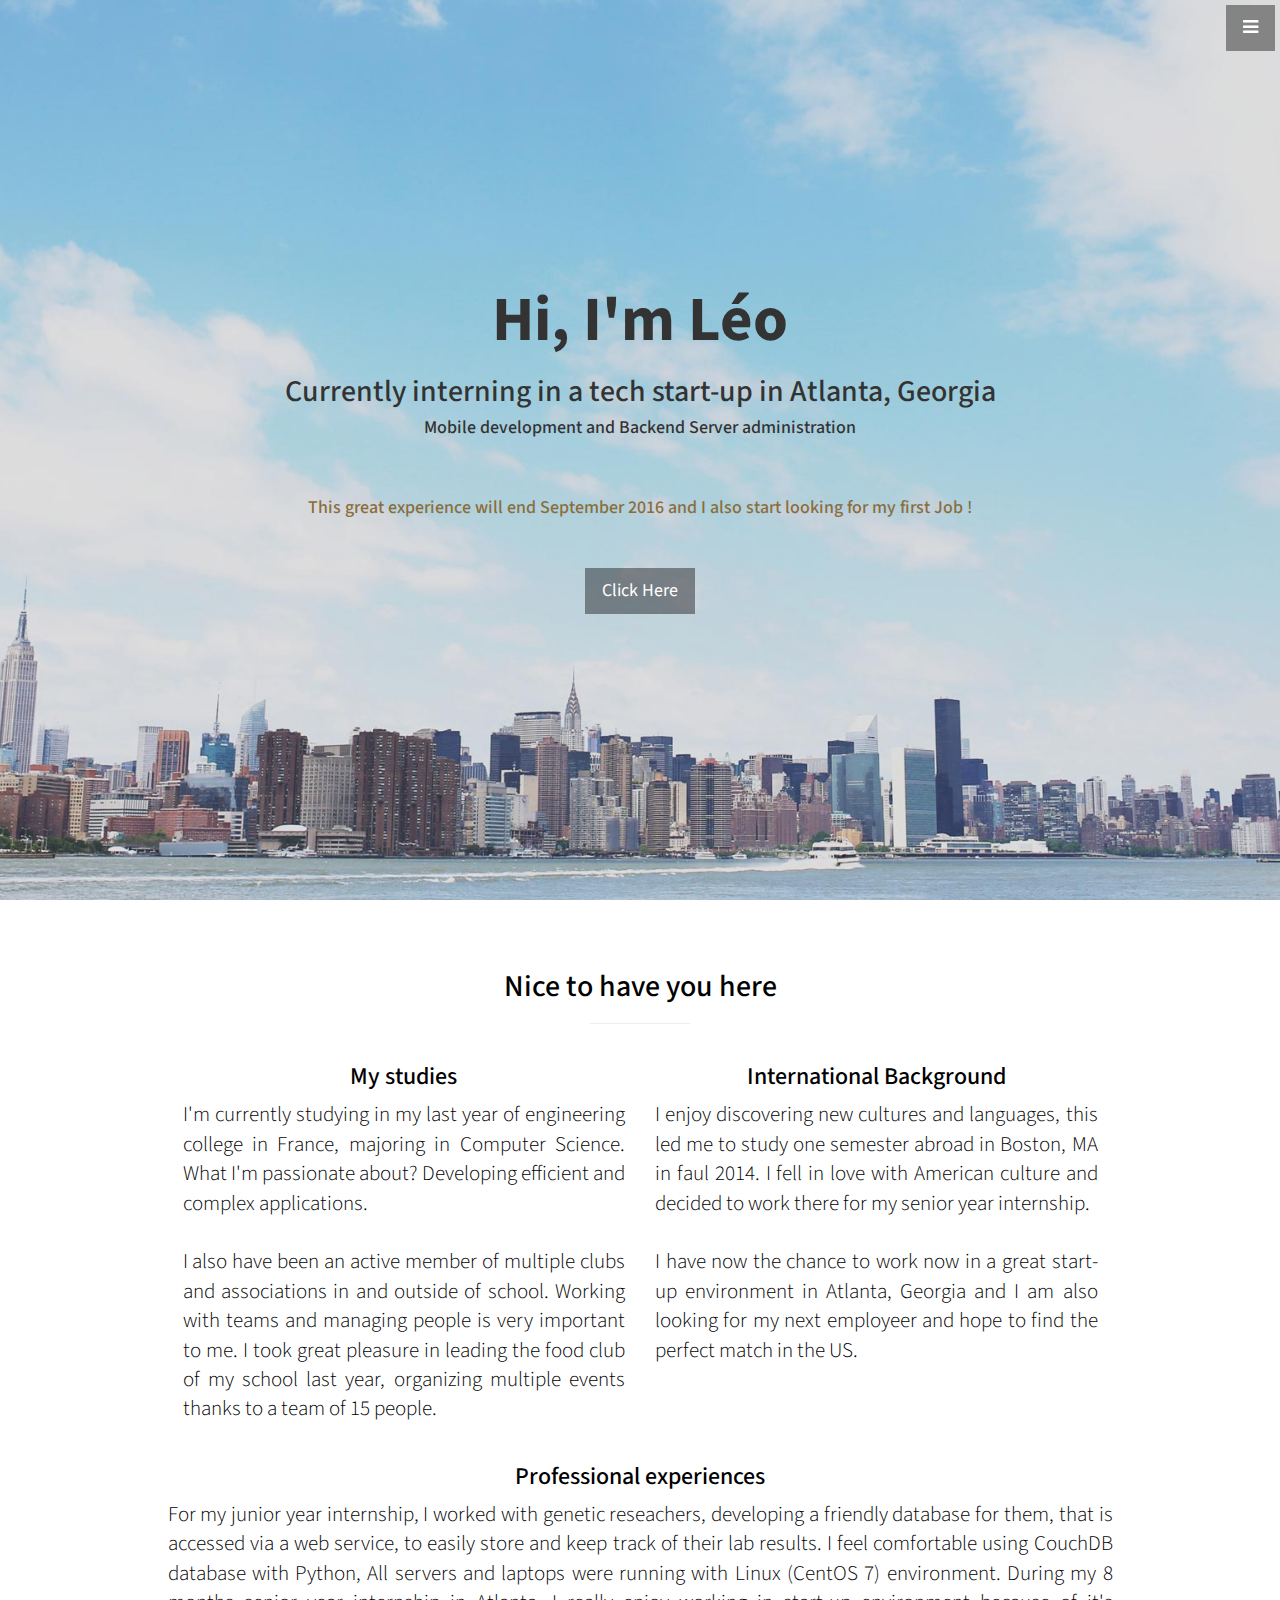
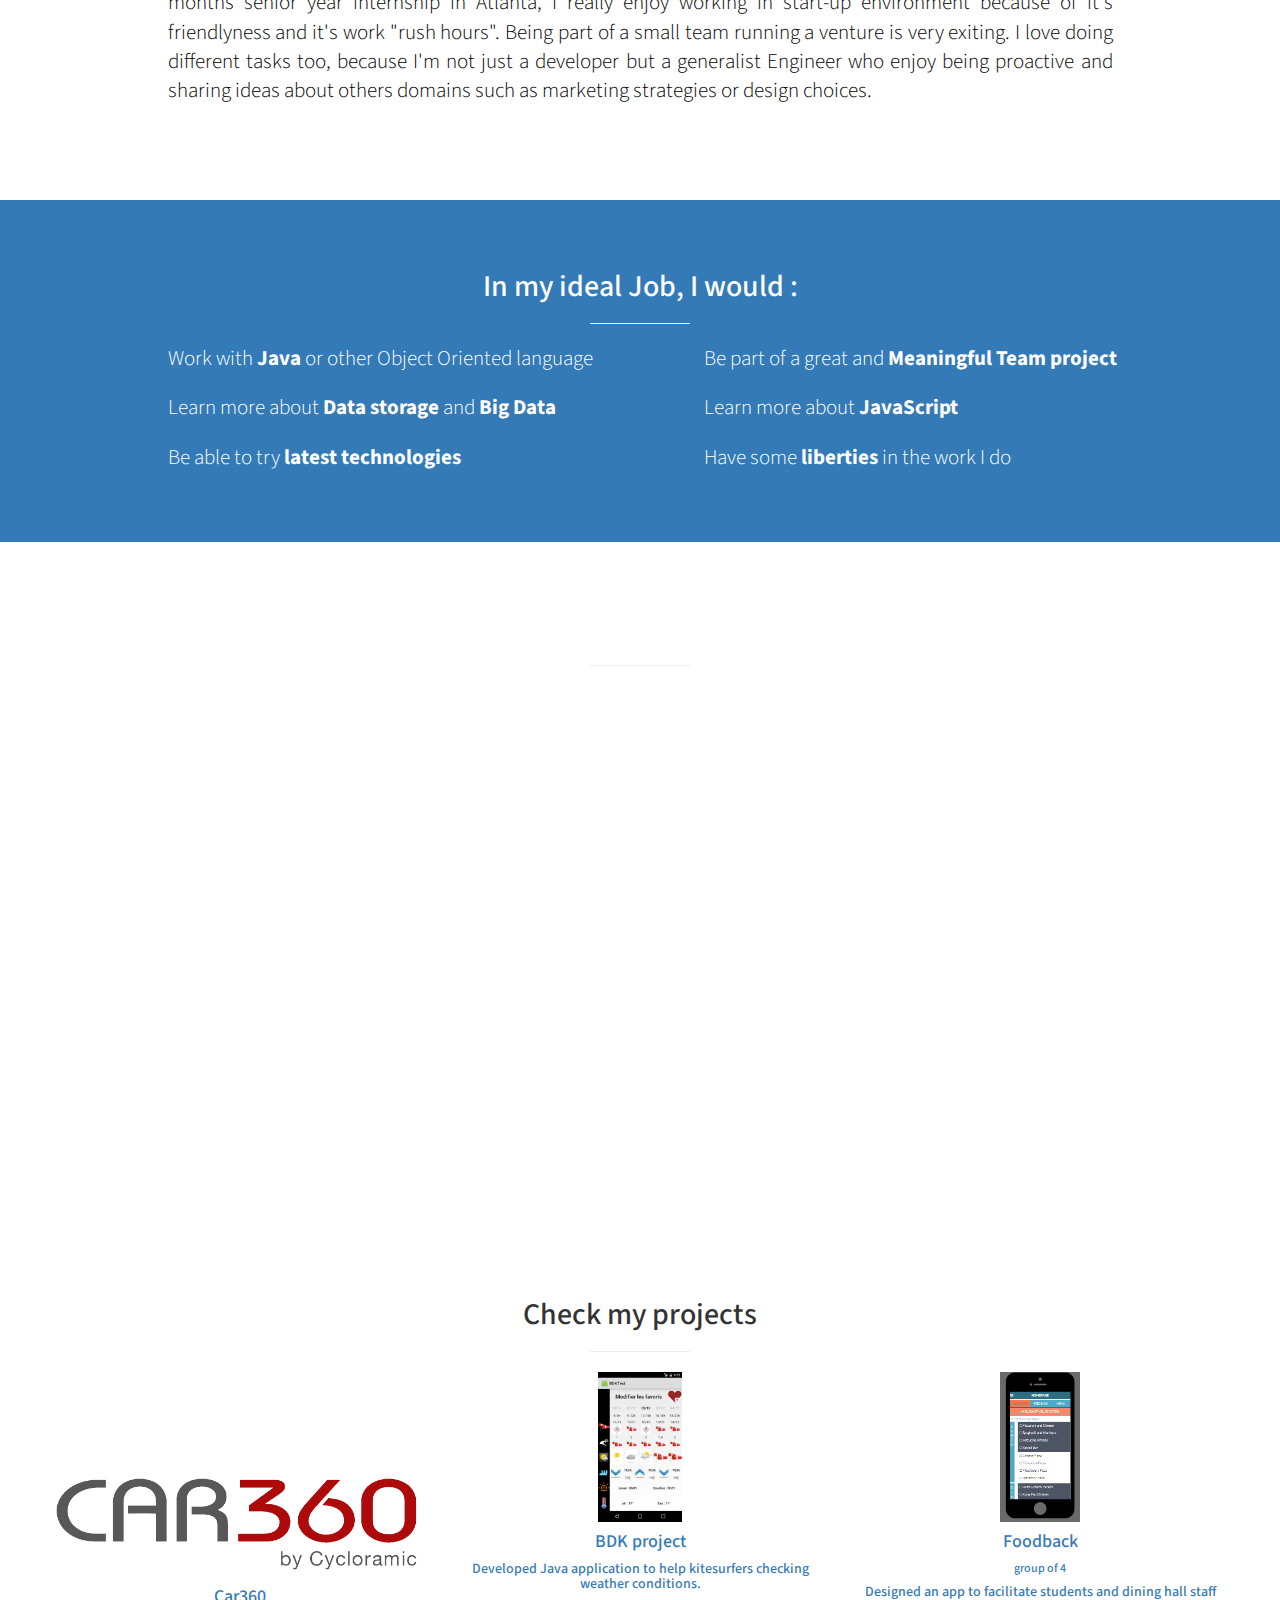
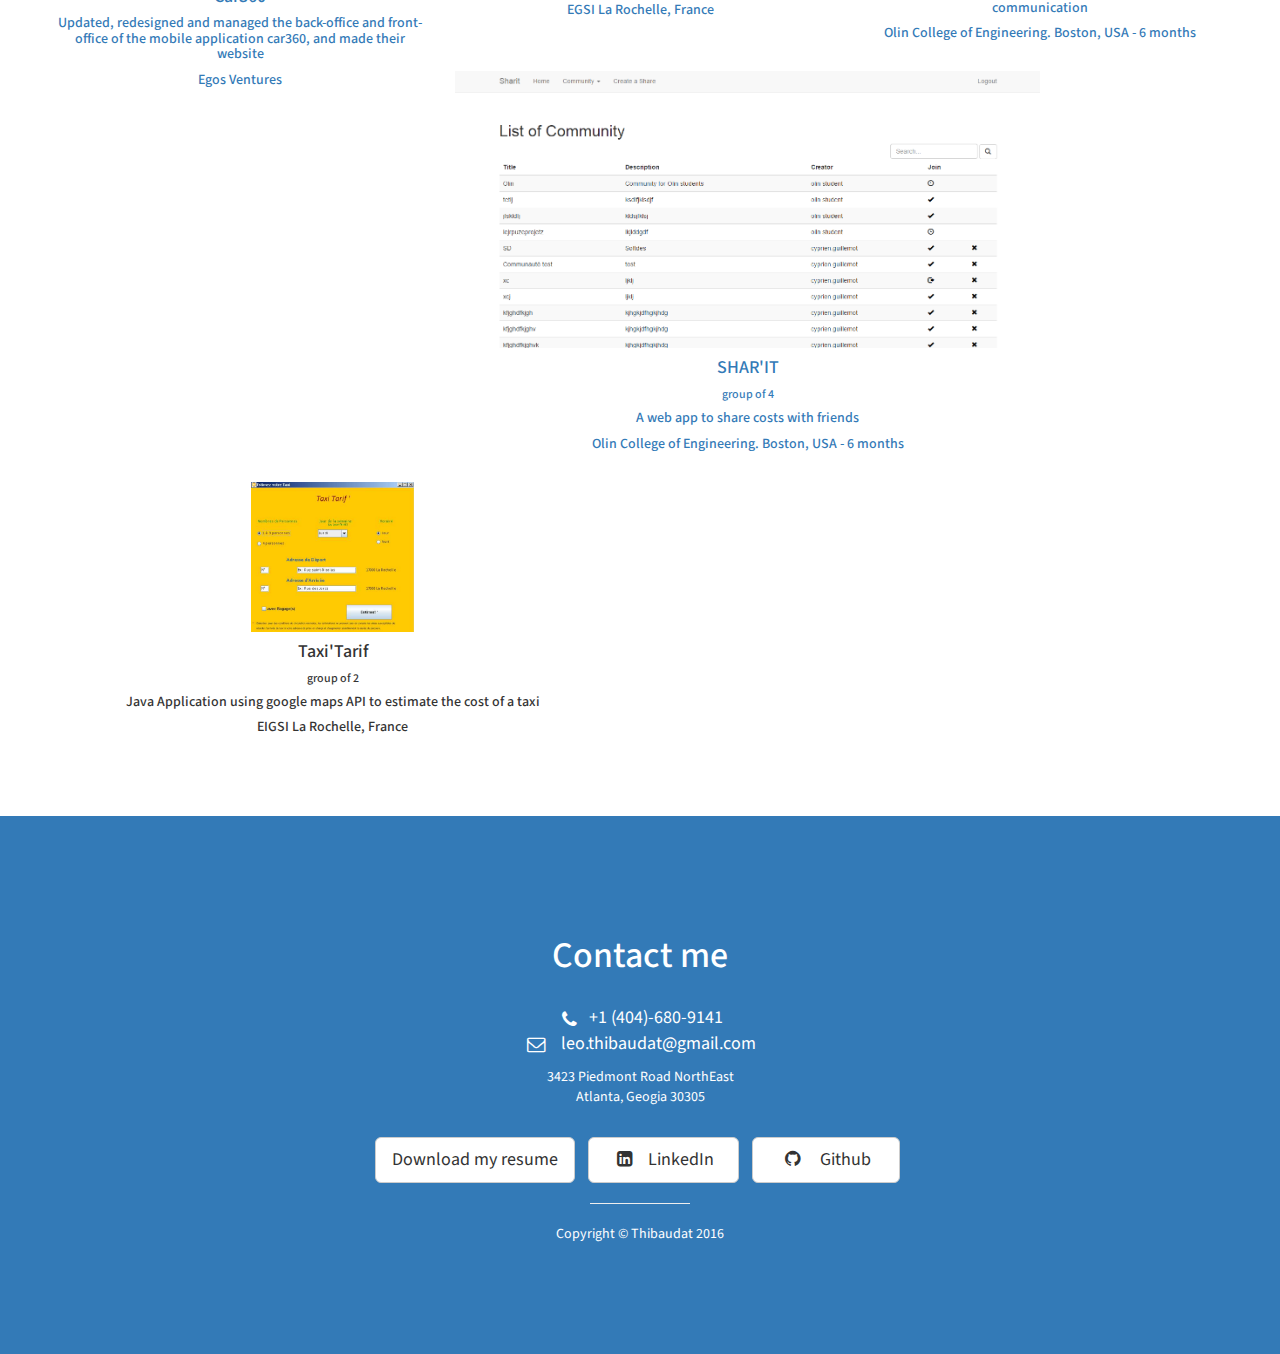
<file: index2.html>
<!DOCTYPE html>
<html lang="en">

<head>

    <meta charset="utf-8">
    <meta http-equiv="X-UA-Compatible" content="IE=edge">
    <meta name="viewport" content="width=device-width, initial-scale=1">
    <meta name="description" content="My personnal Website to find a Job">
    <meta name="author" content="Léo Thibaudat">

    <title>Leo Thibaudat</title>

    <!-- Bootstrap Core CSS -->
    <link href="css/bootstrap.min.css" rel="stylesheet">

    <!-- Custom CSS -->
    <link href="css/stylish-portfolio.css" rel="stylesheet">

    <!-- Custom Fonts -->
    <link href="font-awesome/css/font-awesome.min.css" rel="stylesheet" type="text/css">
    <link href="http://fonts.googleapis.com/css?family=Source+Sans+Pro:300,400,700,300italic,400italic,700italic" rel="stylesheet" type="text/css">

    <!-- HTML5 Shim and Respond.js IE8 support of HTML5 elements and media queries -->
    <!-- WARNING: Respond.js doesn't work if you view the page via file:// -->
    <!--[if lt IE 9]>
        <script src="https://oss.maxcdn.com/libs/html5shiv/3.7.0/html5shiv.js"></script>
        <script src="https://oss.maxcdn.com/libs/respond.js/1.4.2/respond.min.js"></script>
    <![endif]-->

</head>

<body>

    <!-- Navigation -->
    <a id="menu-toggle" href="#" class="btn btn-dark btn-lg toggle"><i class="fa fa-bars"></i></a>
    <nav id="sidebar-wrapper">
        <ul class="sidebar-nav">
            <a id="menu-close" href="#" class="btn btn-light btn-lg pull-right toggle"><i class="fa fa-times"></i></a>
            <li class="sidebar-brand">
                <a href="#top"  onclick = $("#menu-close").click(); >Welcome</a>
            </li>
            <li>
                <a href="#top" onclick = $("#menu-close").click(); >Home</a>
            </li>
            <li>
                <a href="#about" onclick = $("#menu-close").click(); >About</a>
            </li>
            <li>
                <a href="#services" onclick = $("#menu-close").click(); >Skills</a>
            </li>
            <li>
                <a href="#portfolio" onclick = $("#menu-close").click(); >Portfolio</a>
            </li>
            <li>
                <a href="#contact" onclick = $("#menu-close").click(); >Contact</a>
            </li>
			</br>
            <li>
                <a class=" btn-default btn-lg" href="img/Leo_Thibaudat_Resume.pdf">Download my resume</a>
            </li>
            </br>
                <li>
                    <a href="https://fr.linkedin.com/pub/léo-thibaudat/68/405/63b"  class="btn btn-default btn-lg" onclick = $("#menu-close").click();><i class="fa fa-linkedin-square fa-fw"></i> <span class="network-name">LinkedIn+</span></a>
                </li>
                </br>
                <li>
                    <a href="https://github.com/thibaudatl" class="btn btn-default btn-lg"><i class="fa fa-github fa-fw" onclick = $("#menu-close").click();></i> <span class="network-name">Github</span></a>
                </li>

        </ul>
    </nav>

    <!-- Header -->
    <header id="top" class="header">
        <div class="text-vertical-center">
            <h1> Hi, I'm Léo </h1>
            <h2>Currently interning  in a tech start-up in Atlanta, Georgia</h2>
            <h4> Mobile development and Backend Server administration</h4>
            <br/>
            <br/>
            <p></p>
            <h4 class ="text-warning">This great experience will end September 2016 and I also start looking for my first Job !</h4>
            <br/>
            <br/>
            <a href="#about" class="btn btn-dark btn-lg">Click Here</a>
            <br/>
        </div>
    </header>

    <!-- About -->
    <section id="about" class="about">
        <div class="container">
            <div class="row">
                    <h2 class = "text-center">Nice to have you here</h2>
                      <hr class="small">
                    <div class="col-lg-10 col-lg-offset-1 ">
                      <div class="col-md-6 col-sm-6 text-align">
                        <h3 class = "text-center">My studies </h3>
                        <p class="lead text-justify">I'm currently studying in my last year of engineering college in France, majoring in Computer Science. What I'm passionate about? Developing efficient and complex applications.
                        <br/><br/>
                        I also have been an active member of multiple clubs and associations in and outside of school. Working with teams and managing people is very important to me.
                        I took great pleasure in leading the food club of my school last year, organizing multiple events thanks to a team of 15 people.</p>
                      </div>
                      <div class="col-lg-6 col-sm-6 text-align">
                        <h3 class = "text-center">International Background </h3>
                        <p class="lead text-justify">I enjoy discovering new cultures and languages, this led me to study one semester abroad in Boston, MA in faul 2014. I fell in love with American culture and decided to work there for my senior year internship.
                        <br/>
                        <br/>
                        I have now the chance to work now in a great start-up environment in Atlanta, Georgia and I am also looking for my next employeer and hope to find the perfect match in the US.</p>
                      </div>
                  </div>
                  <div class=" col-lg-10 col-sm-12 col-lg-offset-1 text-align">
                    <h3 class = "text-center">Professional experiences</h3>
                    <p class="lead text-justify">For my junior year internship, I worked with genetic reseachers, developing a
                      friendly database for them, that is accessed via a web service, to easily store and keep track of their lab results.
                      I feel comfortable using CouchDB database with Python, All servers and laptops were running with Linux (CentOS 7) environment.
                   During my 8 months senior year internship in Atlanta, I really enjoy working in start-up environment because
                   of it's friendlyness and it's work "rush hours". Being part of a small team running a venture is very exiting.
                  I love doing different tasks too, because I'm not just a developer but a generalist Engineer who enjoy being
                   proactive and sharing ideas about others domains such as marketing strategies or design choices. </p>


                  </div>
                  </div>


            </div>
          </div>
          </section>
          <section id="about" class="services  bg-primary">
          <div class="container bg-primary">
            <div class="row">
            <h2 class = "text-center">In my ideal Job, I would : </h2>
            <hr class="small">
            <div class="col-lg-16 col-lg-offset-1 ">
              <div class ="lead 	col-md-6 col-sm-6">Work with <strong>Java</strong> or other Object Oriented language</div>
              <div class ="lead col-md-6 col-sm-6">Be part of a great and <strong>Meaningful Team project</strong></div>
              <div class ="lead col-md-6 col-sm-6">Learn more about <strong>Data storage</strong> and <strong>Big Data</strong></div>
              <div class ="lead col-md-6 col-sm-6">Learn more about <strong>JavaScript</strong></div>
              <div class ="lead col-md-6 col-sm-6">Be able to try <strong>latest technologies</strong></div>
              <div class ="lead col-md-6 col-sm-6">Have some <strong>liberties</strong> in the work I do</div>
          	</div>
           	</div>
		</div>
            <!-- /.row -->
</section>
        <!-- /.container -->

    <!-- My skills -->
    <!-- The circle icons use Font Awesome's stacked icon classes. For more information, visit http://fontawesome.io/examples/ -->
    <section id="services" class="services callout img-callout">
        <div class="container ">
            <div class="row text-center">
                <div class="col-lg-10 col-lg-offset-1">
                    <h2>My Skills</h2>
                    <hr class="small">
                    <div class="row">
                      <div class="col-md-3 col-sm-6">
                          <div class="service-item">
                              <h3>
                                  <strong>Web Development</strong>
                              </h3>
                              <p>Experience in developing complex python based web services, with Flask or Pyramid frameworks.</p>
                          </div>
                      </div>
                        <div class="col-md-3 col-sm-6 text-align">
                            <div class="service-item">
                                <h3>
                                    <strong>Python</strong>
                                </h3>
                                <p>I have learned python for one year now. I enjoy working with this language because of it elegants structures and it clearness</p>
                            </div>
                        </div>
                        <div class="col-md-3 col-sm-6 text-align">
                            <div class="service-item">
                                <h3>
                                    <strong>NoSQL CouchDB</strong>
                                </h3>
                                <p>I have been working on NoSQL Database such as Couchdb for a couple of months. Linked to a Python Web application </p>

                            </div>
                        </div>
                        <div class="col-md-3 col-sm-6">
                            <div class="service-item">
                                <h3>
                                    <strong>User Oriented Design</strong>
                                </h3>
                                <p>Human Factors and Interface Design class in Olin College, in depth study of user needs and how to make a design more efficient</p>
                            </div>
                        </div>

                        <div class="row text-center">
                          <div class="col-lg-12 col-lg-offset-1.5">
                            <div class="col-md-3 col-sm-6 text-align">
                            <div class="service-item">
                                <h3>
                                    <strong>HTML / CSS</strong>
                                </h3>
                                <p>I create stylish and powerfull Webistes with Pyramid,(Python Framework), Bootstrap or Wordpress</p>
                            </div>
                        </div>
                        <div class="col-md-3 col-sm-6">
                            <div class="service-item">
                            <h3>
                                  <strong>Android mobile development</strong>
                              </h3>
                              <p>Camera 2 and Googlemaps API based applications</br> Android Studio and Eclipse</p>

                            </div>
                          </div>
                        <div class="col-md-3 col-sm-6">
                            <div class="service-item">
                                <h3>
                                    <strong>CCNA 1/2/3/4</strong>
                                </h3>
                                <p>Cisco Network environment, and CCNA certifications. </br>IP, HTTP, Networks solutions, Rounting protocols.</p>
                            </div>
                        </div>
                        <div class="col-md-3 col-sm-6">
                          <div class="service-item">
                          	<h3>
                                  <strong>JavaScript</strong>
                              </h3>
                              <p>Animating web pages to make them userfriendly and appealing.</p>
                          </div>
                      </div>
                      </div>
                    </div>
                    <div class="row">
                   <div class="col-md-3 col-sm-6">
                          <div class="service-item">
                          </div>
                      </div>
                      <div class="col-md-3 col-sm-6">
                          <div class="service-item">
                              <h3>
                                  <strong>JavaScript</strong>
                              </h3>
                              <p>Animating web pages to make them userfriendly</p>
                          </div>
                      </div>
                      <div class="col-md-3 col-sm-6">
                          <div class="service-item">
                              <h3>
                                  <strong>Linux and MacOS</strong>
                              </h3>
                              <p>administrated CentOS and MacOS servers</p>
                          </div>
                      </div>
                    </div>
                    </div>
                    <!-- /.row (nested) -->
                </div>
                <!-- /.col-lg-10 -->
            </div>
            <!-- /.row -->
        </div>
        <!-- /.container -->
    </section>

    <!-- Callout -->

    <!-- Portfolio -->
    <section id="portfolio" class="portfolio">
        <div class="container">
            <div class="row">
                <div class="col-lg-20 text-center">
                    <h2>Check my projects</h2>
                    <hr class="small">
                    <div class="row">
                        <div class="col-md-4">
                            <div class="portfolio-item">
                                <a href="http://car360app.com/" target=_blank>
                                </br>
                                </br>
                                </br>
                                </br>
                                </br>
                                    <img class=" img-portfolio img-responsive" src="img/car360_reduced.jpg" target=_blank>
                                    <h4>Car360</h4>
                                    <h5>Updated, redesigned and managed the back-office and front-office of the mobile application car360, and made their website</h5>
                                    <h5>Egos Ventures</h5>
                                </a>
                            </div>
                        </div>

                        <div class="col-md-4">
                            <div class="portfolio-item">
                                <a href="http://car360app.com" target=_blank>
                                    <img class="img-reduce img-portfolio img-responsive" src="img/project_BDK.png">
                                    <h4>BDK project</h4>
                                    <h5>Developed Java application to help kitesurfers checking weather conditions.</h5>
                                    <h5>EGSI La Rochelle, France</h5>
                                </a>
                            </div>
                        </div>
                      
                        <div class="col-md-4">
                            <div class="portfolio-item">
                                <a href="http://hfid.olin.edu/sa2015/TheRealKeyserSoze/index.html" target=_blank>
                                    <img class="img-reduce img-portfolio img-responsive" src="img/foodback.png">
                                    <h4>Foodback</h4>
                                    <h6>group of 4</h6>
                                    <h5>Designed an app to facilitate students and dining hall staff communication</h5>
                                    <h5>Olin College of Engineering. Boston, USA - 6 months</h5>
                                </a>
                            </div>
                        </div>
                        
                        <div class="row">
                        <div class="col-md-6">
                            <div class="portfolio-item">
                                <a href="http://shar-it.herokuapp.com/" target=_blank>
                                    <img class=" img-portfolio img-responsive" src="img/shareit1.png" target=_blank>
                                    <h4>SHAR'IT</h4>
                                    <h6>group of 4</h6>
                                    <h5>A web app to share costs with friends</h5>
                                    <h5>Olin College of Engineering. Boston, USA - 6 months</h5>
                                </a>
                            </div>
                        </div>
                        <div class="col-md-6">
                            <div class="portfolio-item">
                                    <img class=" img-portfolio img-responsive img-reduce" src="img/taxi_tarif.png" target=_blank>
                                    <h4>Taxi'Tarif</h4>
                                    <h6>group of 2</h6>
                                    <h5>Java Application using google maps API to estimate the cost of a taxi</h5>
                                    <h5>EIGSI La Rochelle, France</h5>
                                </a>
                            </div>
                        </div>
                    </div>
                    </div>
                    <!-- /.row (nested) -->
                </div>
                <!-- /.col-lg-16 -->
            </div>
            <!-- /.row -->
        </div>
        <!-- /.container -->
    </section>

    <!-- Call to Action -->



    <!-- Map -->


    <!-- Footer -->
    <footer class = "bg-primary">

            <div class="row">
                <div class=" text-center">
                    <h1>Contact me
                    </h1>
                    </br>
                    <ul class="list-unstyled">
                        <li><i class="fa fa-phone fa-lg fa-fw"></i><font size="4px">&nbsp;&nbsp;+1 (404)-680-9141</font></li>
                        <li><i class="fa fa-envelope-o fa-lg fa-fw"></i><font size="4px">&nbsp;&nbsp; leo.thibaudat@gmail.com</font></li>

                        </ul>
                    <p>3423 Piedmont Road NorthEast<br>Atlanta, Geogia 30305</p>
                    <br>
                    <ul class="list-inline">
                    <li>
                        <a class="btn btn-default btn-lg" href="img/Leo_Thibaudat_Resume.pdf">Download my resume</a>
                    </li>
                        <li>
                            <a href="https://fr.linkedin.com/pub/léo-thibaudat/68/405/63b" class="btn btn-default btn-lg">&nbsp;&nbsp;<i class="fa fa-linkedin-square fa-fw"></i> <span class="network-name">&nbsp;&nbsp;LinkedIn&nbsp;&nbsp;</span></a>
                        </li>
                        <li>
                            <a href="https://github.com/thibaudatl" class="btn btn-default btn-lg">&nbsp;&nbsp;&nbsp;<i class="fa fa-github fa-fw"></i> <span class="network-name">&nbsp;&nbsp;&nbsp;Github&nbsp;&nbsp;&nbsp;</span></a>
                        </li>
                    </ul>
                    <hr class="small">
                    <p class="">Copyright &copy; Thibaudat 2016</p>
                </div>

        </div>
    </footer>

    <!-- jQuery -->
    <script src="js/jquery.js"></script>

    <!-- Bootstrap Core JavaScript -->
    <script src="js/bootstrap.min.js"></script>

    <!-- Custom Theme JavaScript -->
    <script>

    // Closes the sidebar menu
    $("#menu-close").click(function(e) {
        e.preventDefault();
        $("#sidebar-wrapper").toggleClass("active");
    });

    // Opens the sidebar menu
    $("#menu-toggle").click(function(e) {
        e.preventDefault();
        $("#sidebar-wrapper").toggleClass("active");
    });

    // Scrolls to the selected menu item on the page
    $(function() {
        $('a[href*=#]:not([href=#])').click(function() {
            if (location.pathname.replace(/^\//, '') == this.pathname.replace(/^\//, '') || location.hostname == this.hostname) {

                var target = $(this.hash);
                target = target.length ? target : $('[name=' + this.hash.slice(1) + ']');
                if (target.length) {
                    $('html,body').animate({
                        scrollTop: target.offset().top
                    }, 1000);
                    return false;
                }
            }
        });
    });
    </script>
    <SCRIPT langage="Javascript">
  function ouvre(fichier) {
  ff=window.open(fichier,"popup",
               "width=250,height=150,left=30,top=20") }
  </SCRIPT>

</body>

</html>
</file>
<file: css/stylish-portfolio.css>
/*!
 * Start Bootstrap - Stylish Portfolio Bootstrap Theme (http://startbootstrap.com)
 * Code licensed under the Apache License v2.0.
 * For details, see http://www.apache.org/licenses/LICENSE-2.0.
 */

/* Global Styles */

html,
body {
    width: 100%;
    height: 100%;
}

body {
    font-family: "Source Sans Pro","Helvetica Neue",Helvetica,Arial,sans-serif;
}

.text-vertical-center {
    display: table-cell;
    text-align: center;
    vertical-align: middle;
}

.text-vertical-center h1 {
    margin: 0;
    padding: 0;
    font-size: 4.5em;
    font-weight: 700;
}

/* Custom Button Styles */

.btn-dark {
    border-radius: 0;
    color: #fff;
    background-color: rgba(0,0,0,0.4);
}

.btn-dark:hover,
.btn-dark:focus,
.btn-dark:active {
    color: #fff;
    background-color: rgba(0,0,0,0.7);
}

.btn-light {
    border-radius: 0;
    color: #333;
    background-color: rgb(255,255,255);
}

.btn-light:hover,
.btn-light:focus,
.btn-light:active {
    color: #333;
    background-color: rgba(255,255,255,0.8);
}

/* Custom Horizontal Rule */

hr.small {
    max-width: 100px;
}

/* Side Menu */

#sidebar-wrapper {
    z-index: 1000;
    position: fixed;
    right: 0;
    width: 250px;
    height: 100%;
    margin-right: -250px;
    overflow-y: auto;
    background: #222;
    -webkit-transition: all 0.4s ease 0s;
    -moz-transition: all 0.4s ease 0s;
    -ms-transition: all 0.4s ease 0s;
    -o-transition: all 0.4s ease 0s;
    transition: all 0.4s ease 0s;
}

.sidebar-nav {
    position: absolute;
    top: 0;
    width: 250px;
    margin: 0;
    padding: 0;
    list-style: none;
}

.sidebar-nav li {
    text-indent: 20px;
    line-height: 40px;
}

.sidebar-nav li a {
    display: block;
    text-decoration: none;
    color: #999;
}

.sidebar-nav li a:hover {
    text-decoration: none;
    color: #fff;
    background: rgba(255,255,255,0.2);
}

.sidebar-nav li a:active,
.sidebar-nav li a:focus {
    text-decoration: none;
}

.sidebar-nav > .sidebar-brand {
    height: 55px;
    font-size: 18px;
    line-height: 55px;
}

.sidebar-nav > .sidebar-brand a {
    color: #999;
}

.sidebar-nav > .sidebar-brand a:hover {
    color: #fff;
    background: none;
}

#menu-toggle {
    z-index: 1;
    position: fixed;
    top: 0;
    right: 0;
}

#sidebar-wrapper.active {
    right: 250px;
    width: 250px;
    -webkit-transition: all 0.4s ease 0s;
    -moz-transition: all 0.4s ease 0s;
    -ms-transition: all 0.4s ease 0s;
    -o-transition: all 0.4s ease 0s;
    transition: all 0.4s ease 0s;
}

.toggle {
    margin: 5px 5px 0 0;
}

/* Header */

.header {
    display: table;
    position: relative;
    width: 100%;
    height: 100%;
    background: url(../img/bg.jpg) no-repeat center center scroll;
    -webkit-background-size: cover;
    -moz-background-size: cover;
    background-size: cover;
    -o-background-size: cover;

    /*height: 500px;*/
    background-attachment: fixed;
    background-position: center;
    background-repeat: no-repeat;
    background-size: cover;

}

/* About */

.about {
    padding: 50px 0;
    color: #000;
    height: 100%;
}

/* Services */

.services {
    padding: 50px 0;

}

.service-item {
    margin-bottom: 30px;
}

/* Callout */

.callout {
    display: table;
    width: 100%;
    height: 400px;
    color: #FFF;

}
.img-callout{
  background: url(../img/callout.jpg) no-repeat center center scroll;
  -webkit-background-size: cover;
  -moz-background-size: cover;
  background-size: cover;
  -o-background-size: cover;

  height: 500px;
  background-attachment: fixed;
  background-position: center;
  background-repeat: no-repeat;
  background-size: cover;

}

/* Portfolio */

.portfolio {
    padding: 50px 0;
}

.portfolio-item {
    margin-bottom: 30px;
}

.img-portfolio {
    margin: 0 auto;
}
.img-reduce{
    max-height: 150px;
    width: auto;


}
.modal-dialog{
  width:65% !important;
}
.img-transition{
  transition:All 1s ease-in-out 0s;
     -webkit-transition:All 1s ease-in-out 0s;
     -moz-transition:All 1s ease-in-out 0s;
     -o-transition:All 1s ease-in-out 0s ;

}
.img-portfolio:hover {
    transform: scale(1.5) ;
   -moz-transform: scale(1.5) ;
   -webkit-transform: scale(1.5) ;
   -o-transform: scale(1.5);
    }

/* Call to Action */

.call-to-action {
    padding: 50px 0;
}

.call-to-action .btn {
    margin: 10px;
}

/* Map */
.map {
    height: 500px;
}

@media(max-width:768px) {
    .map {
        height: 75%;
    }
}
  .centerText{
    text-align: center !important;
}

/* Footer */

footer {
    padding: 100px 0;
}
</file>
